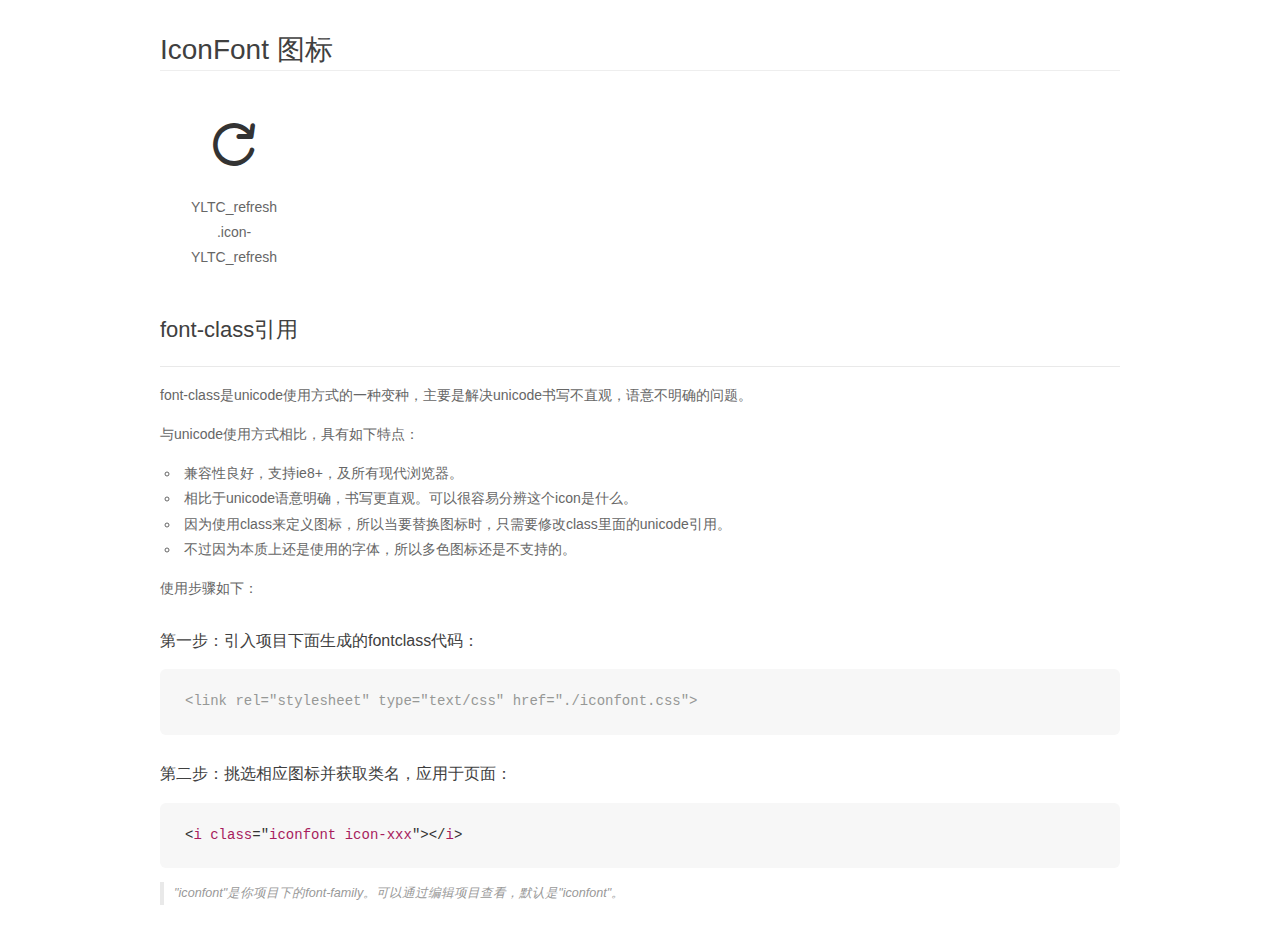
<file: fonts/demo_fontclass.html>
<!DOCTYPE html>
<html>
<head>
    <meta charset="utf-8"/>
    <title>IconFont</title>
    <link rel="stylesheet" href="demo.css">
    <link rel="stylesheet" href="iconfont.css">
</head>
<body>
    <div class="main markdown">
        <h1>IconFont 图标</h1>
        <ul class="icon_lists clear">
            
                <li>
                <i class="icon iconfont icon-YLTC_refresh"></i>
                    <div class="name">YLTC_refresh</div>
                    <div class="fontclass">.icon-YLTC_refresh</div>
                </li>
            
        </ul>

        <h2 id="font-class-">font-class引用</h2>
        <hr>

        <p>font-class是unicode使用方式的一种变种，主要是解决unicode书写不直观，语意不明确的问题。</p>
        <p>与unicode使用方式相比，具有如下特点：</p>
        <ul>
        <li>兼容性良好，支持ie8+，及所有现代浏览器。</li>
        <li>相比于unicode语意明确，书写更直观。可以很容易分辨这个icon是什么。</li>
        <li>因为使用class来定义图标，所以当要替换图标时，只需要修改class里面的unicode引用。</li>
        <li>不过因为本质上还是使用的字体，所以多色图标还是不支持的。</li>
        </ul>
        <p>使用步骤如下：</p>
        <h3 id="-fontclass-">第一步：引入项目下面生成的fontclass代码：</h3>


        <pre><code class="lang-js hljs javascript"><span class="hljs-comment">&lt;link rel="stylesheet" type="text/css" href="./iconfont.css"&gt;</span></code></pre>
        <h3 id="-">第二步：挑选相应图标并获取类名，应用于页面：</h3>
        <pre><code class="lang-css hljs">&lt;<span class="hljs-selector-tag">i</span> <span class="hljs-selector-tag">class</span>="<span class="hljs-selector-tag">iconfont</span> <span class="hljs-selector-tag">icon-xxx</span>"&gt;&lt;/<span class="hljs-selector-tag">i</span>&gt;</code></pre>
        <blockquote>
        <p>"iconfont"是你项目下的font-family。可以通过编辑项目查看，默认是"iconfont"。</p>
        </blockquote>
    </div>
</body>
</html>
</file>
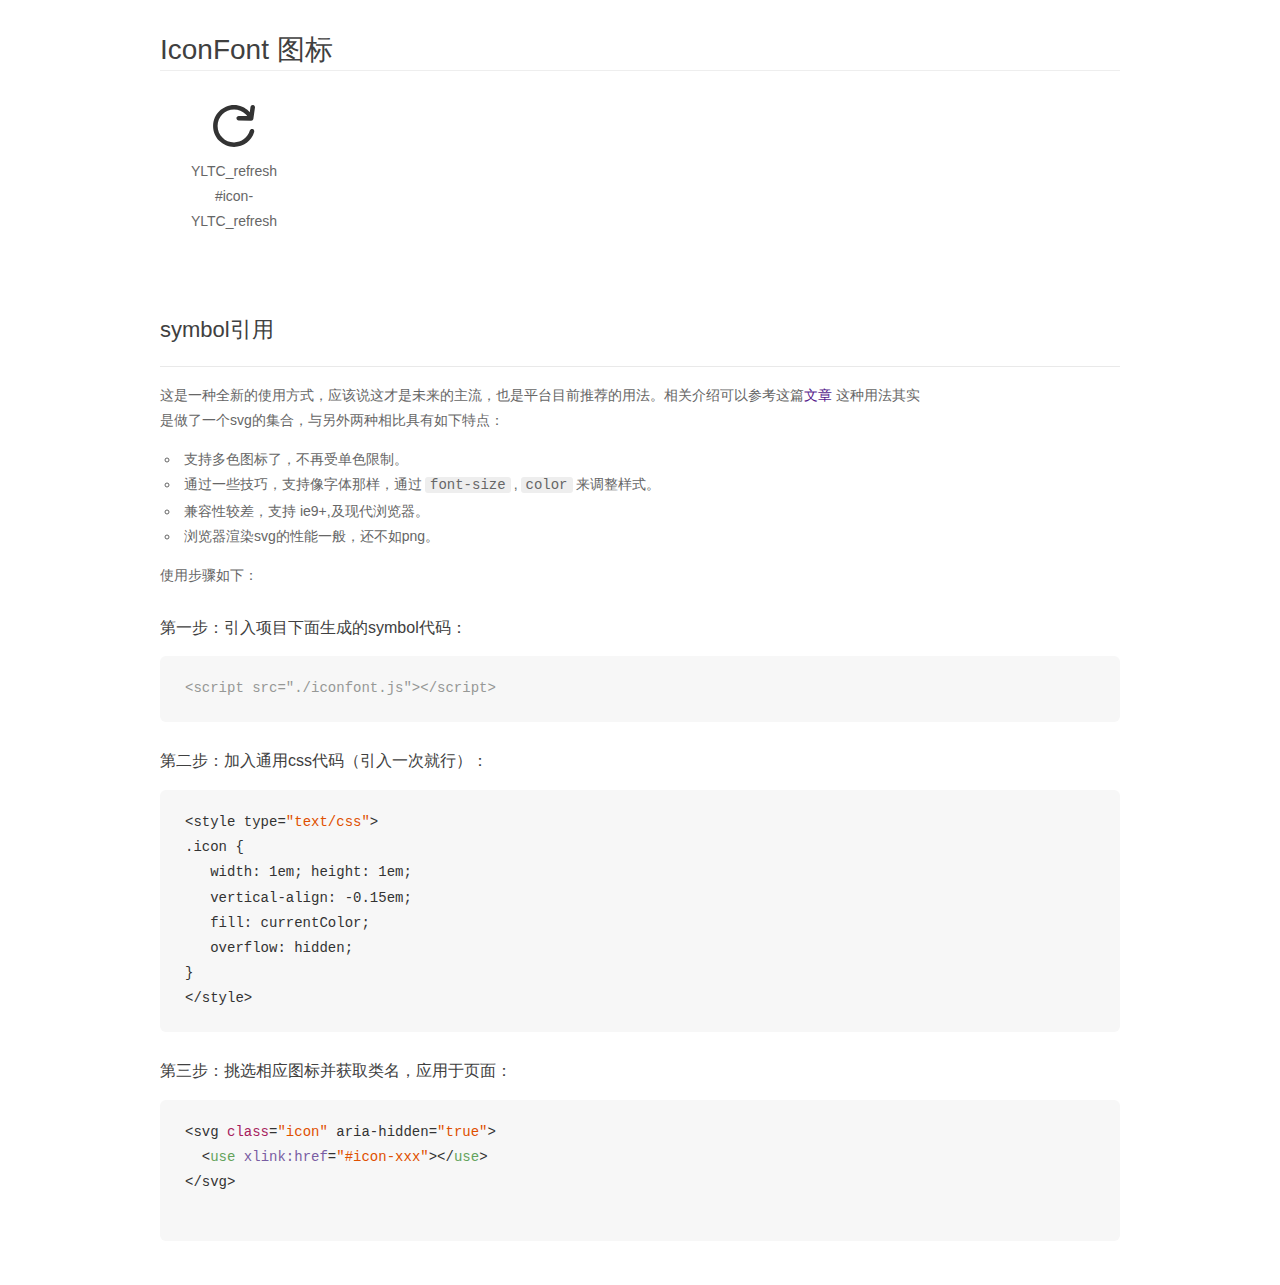
<file: fonts/demo_symbol.html>
<!DOCTYPE html>
<html>
<head>
    <meta charset="utf-8"/>
    <title>IconFont</title>
    <link rel="stylesheet" href="demo.css">
    <script src="iconfont.js"></script>

    <style type="text/css">
        .icon {
          /* 通过设置 font-size 来改变图标大小 */
          width: 1em; height: 1em;
          /* 图标和文字相邻时，垂直对齐 */
          vertical-align: -0.15em;
          /* 通过设置 color 来改变 SVG 的颜色/fill */
          fill: currentColor;
          /* path 和 stroke 溢出 viewBox 部分在 IE 下会显示
             normalize.css 中也包含这行 */
          overflow: hidden;
        }

    </style>
</head>
<body>
    <div class="main markdown">
        <h1>IconFont 图标</h1>
        <ul class="icon_lists clear">
            
                <li>
                    <svg class="icon" aria-hidden="true">
                        <use xlink:href="#icon-YLTC_refresh"></use>
                    </svg>
                    <div class="name">YLTC_refresh</div>
                    <div class="fontclass">#icon-YLTC_refresh</div>
                </li>
            
        </ul>


        <h2 id="symbol-">symbol引用</h2>
        <hr>

        <p>这是一种全新的使用方式，应该说这才是未来的主流，也是平台目前推荐的用法。相关介绍可以参考这篇<a href="">文章</a>
        这种用法其实是做了一个svg的集合，与另外两种相比具有如下特点：</p>
        <ul>
          <li>支持多色图标了，不再受单色限制。</li>
          <li>通过一些技巧，支持像字体那样，通过<code>font-size</code>,<code>color</code>来调整样式。</li>
          <li>兼容性较差，支持 ie9+,及现代浏览器。</li>
          <li>浏览器渲染svg的性能一般，还不如png。</li>
        </ul>
        <p>使用步骤如下：</p>
        <h3 id="-symbol-">第一步：引入项目下面生成的symbol代码：</h3>
        <pre><code class="lang-js hljs javascript"><span class="hljs-comment">&lt;script src="./iconfont.js"&gt;&lt;/script&gt;</span></code></pre>
        <h3 id="-css-">第二步：加入通用css代码（引入一次就行）：</h3>
        <pre><code class="lang-js hljs javascript">&lt;style type=<span class="hljs-string">"text/css"</span>&gt;
.icon {
   width: <span class="hljs-number">1</span>em; height: <span class="hljs-number">1</span>em;
   vertical-align: <span class="hljs-number">-0.15</span>em;
   fill: currentColor;
   overflow: hidden;
}
&lt;<span class="hljs-regexp">/style&gt;</span></code></pre>
        <h3 id="-">第三步：挑选相应图标并获取类名，应用于页面：</h3>
        <pre><code class="lang-js hljs javascript">&lt;svg <span class="hljs-class"><span class="hljs-keyword">class</span></span>=<span class="hljs-string">"icon"</span> aria-hidden=<span class="hljs-string">"true"</span>&gt;<span class="xml"><span class="hljs-tag">
  &lt;<span class="hljs-name">use</span> <span class="hljs-attr">xlink:href</span>=<span class="hljs-string">"#icon-xxx"</span>&gt;</span><span class="hljs-tag">&lt;/<span class="hljs-name">use</span>&gt;</span>
</span>&lt;<span class="hljs-regexp">/svg&gt;
        </span></code></pre>
    </div>
</body>
</html>
</file>
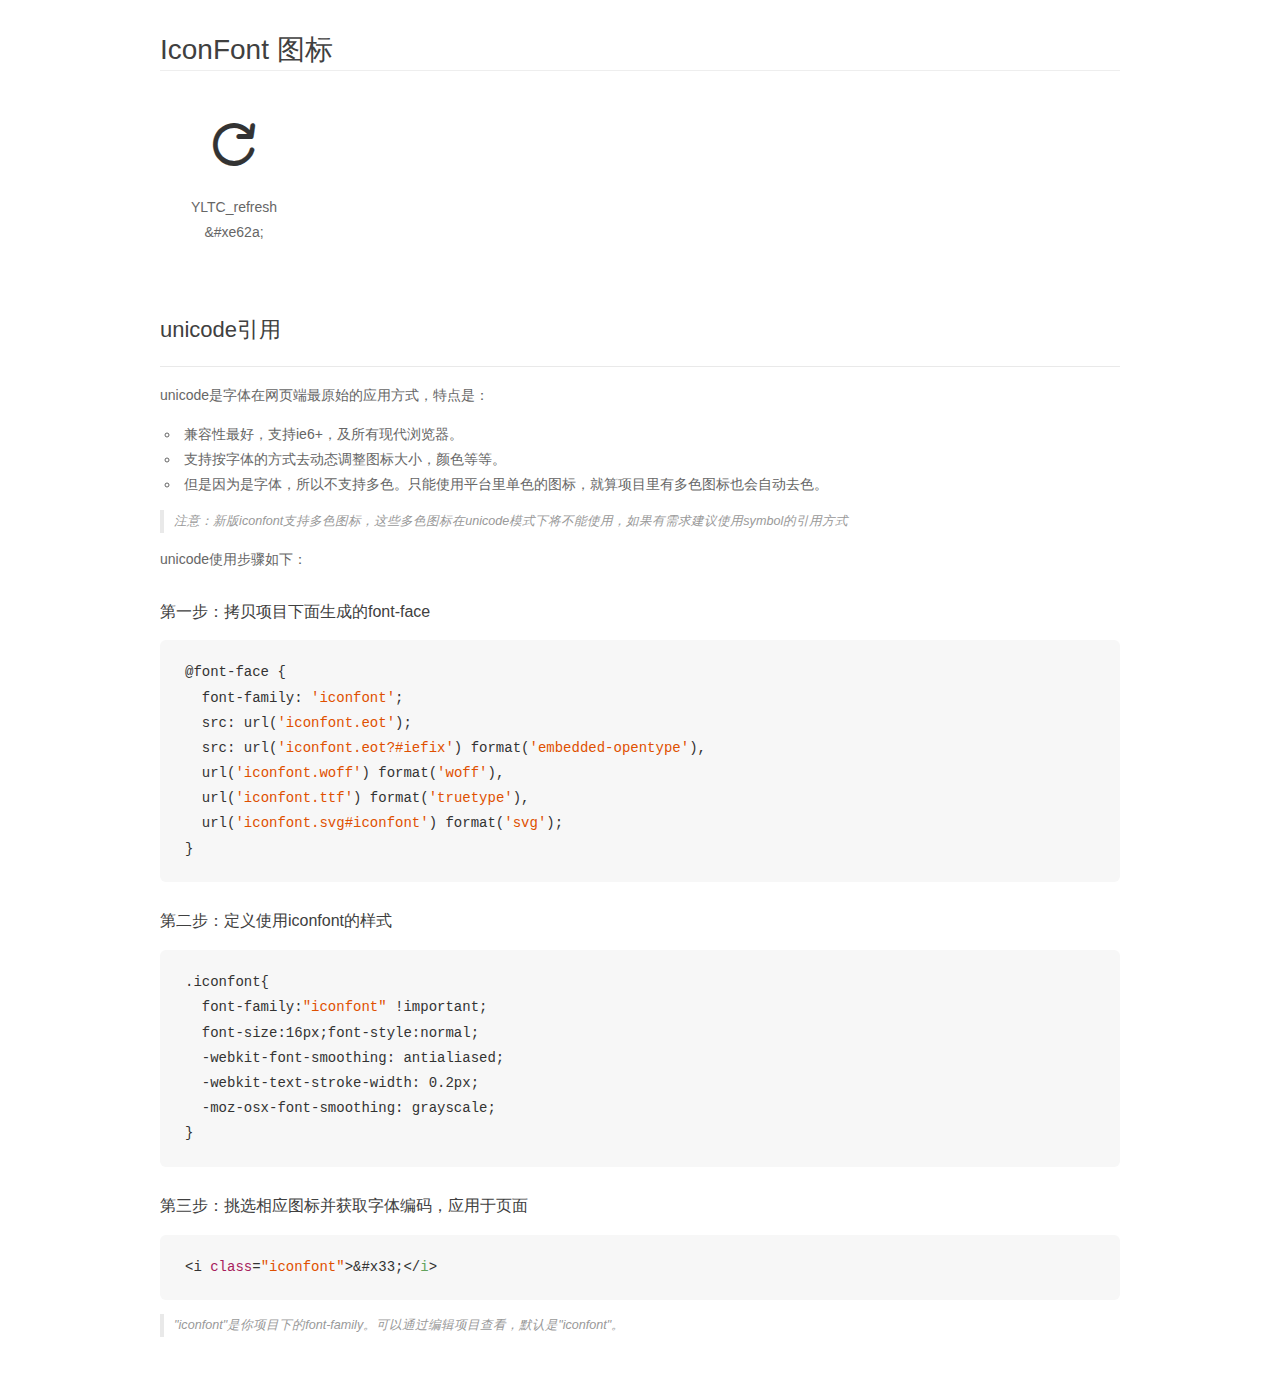
<file: fonts/demo_unicode.html>
<!DOCTYPE html>
<html>
<head>
    <meta charset="utf-8"/>
    <title>IconFont</title>
    <link rel="stylesheet" href="demo.css">

    <style type="text/css">

        @font-face {font-family: "iconfont";
          src: url('iconfont.eot'); /* IE9*/
          src: url('iconfont.eot#iefix') format('embedded-opentype'), /* IE6-IE8 */
          url('iconfont.woff') format('woff'), /* chrome, firefox */
          url('iconfont.ttf') format('truetype'), /* chrome, firefox, opera, Safari, Android, iOS 4.2+*/
          url('iconfont.svg#iconfont') format('svg'); /* iOS 4.1- */
        }

        .iconfont {
          font-family:"iconfont" !important;
          font-size:16px;
          font-style:normal;
          -webkit-font-smoothing: antialiased;
          -webkit-text-stroke-width: 0.2px;
          -moz-osx-font-smoothing: grayscale;
        }

    </style>
</head>
<body>
    <div class="main markdown">
        <h1>IconFont 图标</h1>
        <ul class="icon_lists clear">
            
                <li>
                <i class="icon iconfont">&#xe62a;</i>
                    <div class="name">YLTC_refresh</div>
                    <div class="code">&amp;#xe62a;</div>
                </li>
            
        </ul>
        <h2 id="unicode-">unicode引用</h2>
        <hr>

        <p>unicode是字体在网页端最原始的应用方式，特点是：</p>
        <ul>
        <li>兼容性最好，支持ie6+，及所有现代浏览器。</li>
        <li>支持按字体的方式去动态调整图标大小，颜色等等。</li>
        <li>但是因为是字体，所以不支持多色。只能使用平台里单色的图标，就算项目里有多色图标也会自动去色。</li>
        </ul>
        <blockquote>
        <p>注意：新版iconfont支持多色图标，这些多色图标在unicode模式下将不能使用，如果有需求建议使用symbol的引用方式</p>
        </blockquote>
        <p>unicode使用步骤如下：</p>
        <h3 id="-font-face">第一步：拷贝项目下面生成的font-face</h3>
        <pre><code class="lang-js hljs javascript">@font-face {
  font-family: <span class="hljs-string">'iconfont'</span>;
  src: url(<span class="hljs-string">'iconfont.eot'</span>);
  src: url(<span class="hljs-string">'iconfont.eot?#iefix'</span>) format(<span class="hljs-string">'embedded-opentype'</span>),
  url(<span class="hljs-string">'iconfont.woff'</span>) format(<span class="hljs-string">'woff'</span>),
  url(<span class="hljs-string">'iconfont.ttf'</span>) format(<span class="hljs-string">'truetype'</span>),
  url(<span class="hljs-string">'iconfont.svg#iconfont'</span>) format(<span class="hljs-string">'svg'</span>);
}
</code></pre>
        <h3 id="-iconfont-">第二步：定义使用iconfont的样式</h3>
        <pre><code class="lang-js hljs javascript">.iconfont{
  font-family:<span class="hljs-string">"iconfont"</span> !important;
  font-size:<span class="hljs-number">16</span>px;font-style:normal;
  -webkit-font-smoothing: antialiased;
  -webkit-text-stroke-width: <span class="hljs-number">0.2</span>px;
  -moz-osx-font-smoothing: grayscale;
}
</code></pre>
        <h3 id="-">第三步：挑选相应图标并获取字体编码，应用于页面</h3>
        <pre><code class="lang-js hljs javascript">&lt;i <span class="hljs-class"><span class="hljs-keyword">class</span></span>=<span class="hljs-string">"iconfont"</span>&gt;&amp;#x33;<span class="xml"><span class="hljs-tag">&lt;/<span class="hljs-name">i</span>&gt;</span></span></code></pre>

        <blockquote>
        <p>"iconfont"是你项目下的font-family。可以通过编辑项目查看，默认是"iconfont"。</p>
        </blockquote>
    </div>


</body>
</html>
</file>
<file: fonts/iconfont.css>
@font-face {font-family: "iconfont";
  src: url('iconfont.eot?t=1484143867702'); /* IE9*/
  src: url('iconfont.eot?t=1484143867702#iefix') format('embedded-opentype'), /* IE6-IE8 */
  url('iconfont.woff?t=1484143867702') format('woff'), /* chrome, firefox */
  url('iconfont.ttf?t=1484143867702') format('truetype'), /* chrome, firefox, opera, Safari, Android, iOS 4.2+*/
  url('iconfont.svg?t=1484143867702#iconfont') format('svg'); /* iOS 4.1- */
}

.iconfont {
  font-family:"iconfont" !important;
  font-size:16px;
  font-style:normal;
  -webkit-font-smoothing: antialiased;
  -moz-osx-font-smoothing: grayscale;
}

.icon-YLTC_refresh:before { content: "\e62a"; }
</file>
<file: fonts/demo.css>
*{margin: 0;padding: 0;list-style: none;}
/*
KISSY CSS Reset
理念：1. reset 的目的不是清除浏览器的默认样式，这仅是部分工作。清除和重置是紧密不可分的。
2. reset 的目的不是让默认样式在所有浏览器下一致，而是减少默认样式有可能带来的问题。
3. reset 期望提供一套普适通用的基础样式。但没有银弹，推荐根据具体需求，裁剪和修改后再使用。
特色：1. 适应中文；2. 基于最新主流浏览器。
维护：玉伯<lifesinger@gmail.com>, 正淳<ragecarrier@gmail.com>
 */

/** 清除内外边距 **/
body, h1, h2, h3, h4, h5, h6, hr, p, blockquote, /* structural elements 结构元素 */
dl, dt, dd, ul, ol, li, /* list elements 列表元素 */
pre, /* text formatting elements 文本格式元素 */
form, fieldset, legend, button, input, textarea, /* form elements 表单元素 */
th, td /* table elements 表格元素 */ {
  margin: 0;
  padding: 0;
}

/** 设置默认字体 **/
body,
button, input, select, textarea /* for ie */ {
  font: 12px/1.5 tahoma, arial, \5b8b\4f53, sans-serif;
}
h1, h2, h3, h4, h5, h6 { font-size: 100%; }
address, cite, dfn, em, var { font-style: normal; } /* 将斜体扶正 */
code, kbd, pre, samp { font-family: courier new, courier, monospace; } /* 统一等宽字体 */
small { font-size: 12px; } /* 小于 12px 的中文很难阅读，让 small 正常化 */

/** 重置列表元素 **/
ul, ol { list-style: none; }

/** 重置文本格式元素 **/
a { text-decoration: none; }
a:hover { text-decoration: underline; }


/** 重置表单元素 **/
legend { color: #000; } /* for ie6 */
fieldset, img { border: 0; } /* img 搭车：让链接里的 img 无边框 */
button, input, select, textarea { font-size: 100%; } /* 使得表单元素在 ie 下能继承字体大小 */
/* 注：optgroup 无法扶正 */

/** 重置表格元素 **/
table { border-collapse: collapse; border-spacing: 0; }

/* 清除浮动 */
.ks-clear:after, .clear:after {
  content: '\20';
  display: block;
  height: 0;
  clear: both;
}
.ks-clear, .clear {
  *zoom: 1;
}

.main {
  padding: 30px 100px;
width: 960px;
margin: 0 auto;
}
.main h1{font-size:36px; color:#333; text-align:left;margin-bottom:30px; border-bottom: 1px solid #eee;}

.helps{margin-top:40px;}
.helps pre{
  padding:20px;
  margin:10px 0;
  border:solid 1px #e7e1cd;
  background-color: #fffdef;
  overflow: auto;
}

.icon_lists{
  width: 100% !important;

}

.icon_lists li{
  float:left;
  width: 100px;
  height:180px;
  text-align: center;
  list-style: none !important;
}
.icon_lists .icon{
  font-size: 42px;
  line-height: 100px;
  margin: 10px 0;
  color:#333;
  -webkit-transition: font-size 0.25s ease-out 0s;
  -moz-transition: font-size 0.25s ease-out 0s;
  transition: font-size 0.25s ease-out 0s;

}
.icon_lists .icon:hover{
  font-size: 100px;
}



.markdown {
  color: #666;
  font-size: 14px;
  line-height: 1.8;
}

.highlight {
  line-height: 1.5;
}

.markdown img {
  vertical-align: middle;
  max-width: 100%;
}

.markdown h1 {
  color: #404040;
  font-weight: 500;
  line-height: 40px;
  margin-bottom: 24px;
}

.markdown h2,
.markdown h3,
.markdown h4,
.markdown h5,
.markdown h6 {
  color: #404040;
  margin: 1.6em 0 0.6em 0;
  font-weight: 500;
  clear: both;
}

.markdown h1 {
  font-size: 28px;
}

.markdown h2 {
  font-size: 22px;
}

.markdown h3 {
  font-size: 16px;
}

.markdown h4 {
  font-size: 14px;
}

.markdown h5 {
  font-size: 12px;
}

.markdown h6 {
  font-size: 12px;
}

.markdown hr {
  height: 1px;
  border: 0;
  background: #e9e9e9;
  margin: 16px 0;
  clear: both;
}

.markdown p,
.markdown pre {
  margin: 1em 0;
}

.markdown > p,
.markdown > blockquote,
.markdown > .highlight,
.markdown > ol,
.markdown > ul {
  width: 80%;
}

.markdown ul > li {
  list-style: circle;
}

.markdown > ul li,
.markdown blockquote ul > li {
  margin-left: 20px;
  padding-left: 4px;
}

.markdown > ul li p,
.markdown > ol li p {
  margin: 0.6em 0;
}

.markdown ol > li {
  list-style: decimal;
}

.markdown > ol li,
.markdown blockquote ol > li {
  margin-left: 20px;
  padding-left: 4px;
}

.markdown code {
  margin: 0 3px;
  padding: 0 5px;
  background: #eee;
  border-radius: 3px;
}

.markdown pre {
  border-radius: 6px;
  background: #f7f7f7;
  padding: 20px;
}

.markdown pre code {
  border: none;
  background: #f7f7f7;
  margin: 0;
}

.markdown strong,
.markdown b {
  font-weight: 600;
}

.markdown > table {
  border-collapse: collapse;
  border-spacing: 0px;
  empty-cells: show;
  border: 1px solid #e9e9e9;
  width: 95%;
  margin-bottom: 24px;
}

.markdown > table th {
  white-space: nowrap;
  color: #333;
  font-weight: 600;

}

.markdown > table th,
.markdown > table td {
  border: 1px solid #e9e9e9;
  padding: 8px 16px;
  text-align: left;
}

.markdown > table th {
  background: #F7F7F7;
}

.markdown blockquote {
  font-size: 90%;
  color: #999;
  border-left: 4px solid #e9e9e9;
  padding-left: 0.8em;
  margin: 1em 0;
  font-style: italic;
}

.markdown blockquote p {
  margin: 0;
}

.markdown .anchor {
  opacity: 0;
  transition: opacity 0.3s ease;
  margin-left: 8px;
}

.markdown .waiting {
  color: #ccc;
}

.markdown h1:hover .anchor,
.markdown h2:hover .anchor,
.markdown h3:hover .anchor,
.markdown h4:hover .anchor,
.markdown h5:hover .anchor,
.markdown h6:hover .anchor {
  opacity: 1;
  display: inline-block;
}

.markdown > br,
.markdown > p > br {
  clear: both;
}


.hljs {
  display: block;
  background: white;
  padding: 0.5em;
  color: #333333;
  overflow-x: auto;
}

.hljs-comment,
.hljs-meta {
  color: #969896;
}

.hljs-string,
.hljs-variable,
.hljs-template-variable,
.hljs-strong,
.hljs-emphasis,
.hljs-quote {
  color: #df5000;
}

.hljs-keyword,
.hljs-selector-tag,
.hljs-type {
  color: #a71d5d;
}

.hljs-literal,
.hljs-symbol,
.hljs-bullet,
.hljs-attribute {
  color: #0086b3;
}

.hljs-section,
.hljs-name {
  color: #63a35c;
}

.hljs-tag {
  color: #333333;
}

.hljs-title,
.hljs-attr,
.hljs-selector-id,
.hljs-selector-class,
.hljs-selector-attr,
.hljs-selector-pseudo {
  color: #795da3;
}

.hljs-addition {
  color: #55a532;
  background-color: #eaffea;
}

.hljs-deletion {
  color: #bd2c00;
  background-color: #ffecec;
}

.hljs-link {
  text-decoration: underline;
}

pre{
  background: #fff;
}
</file>
